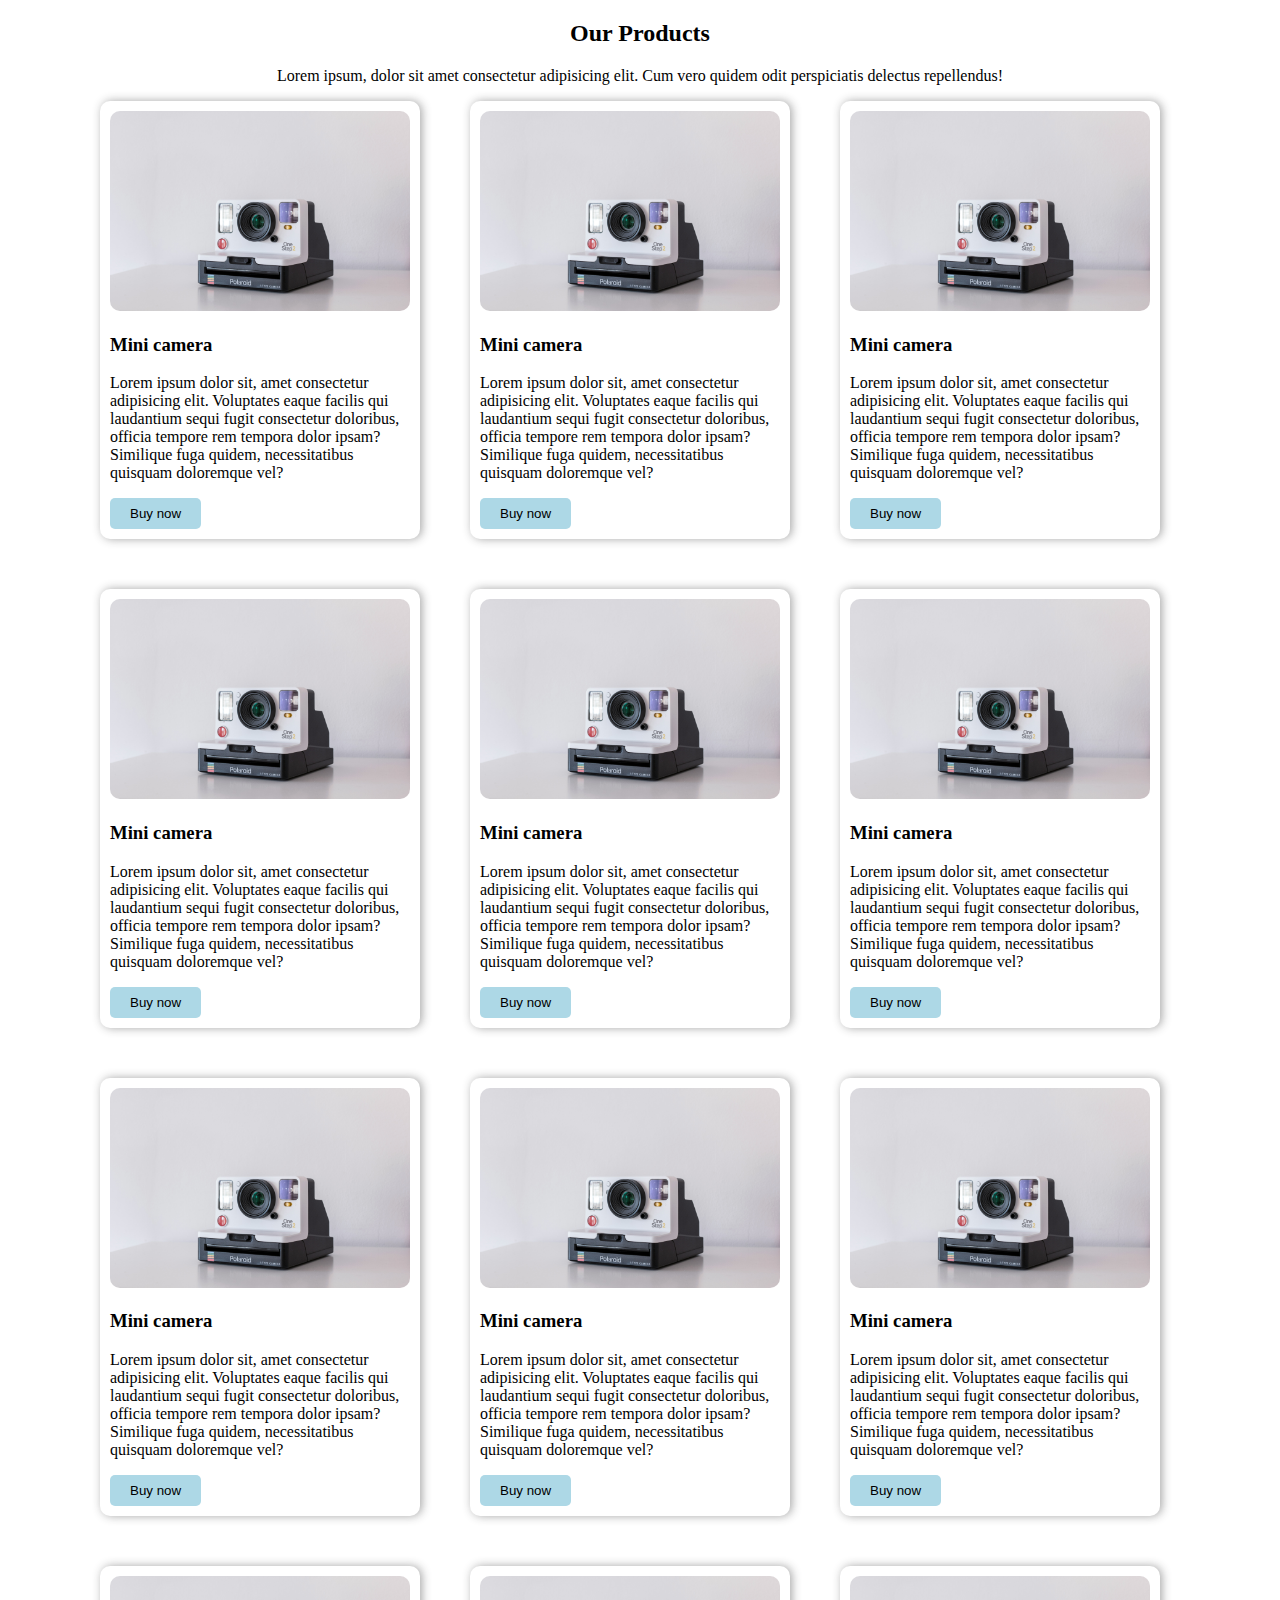
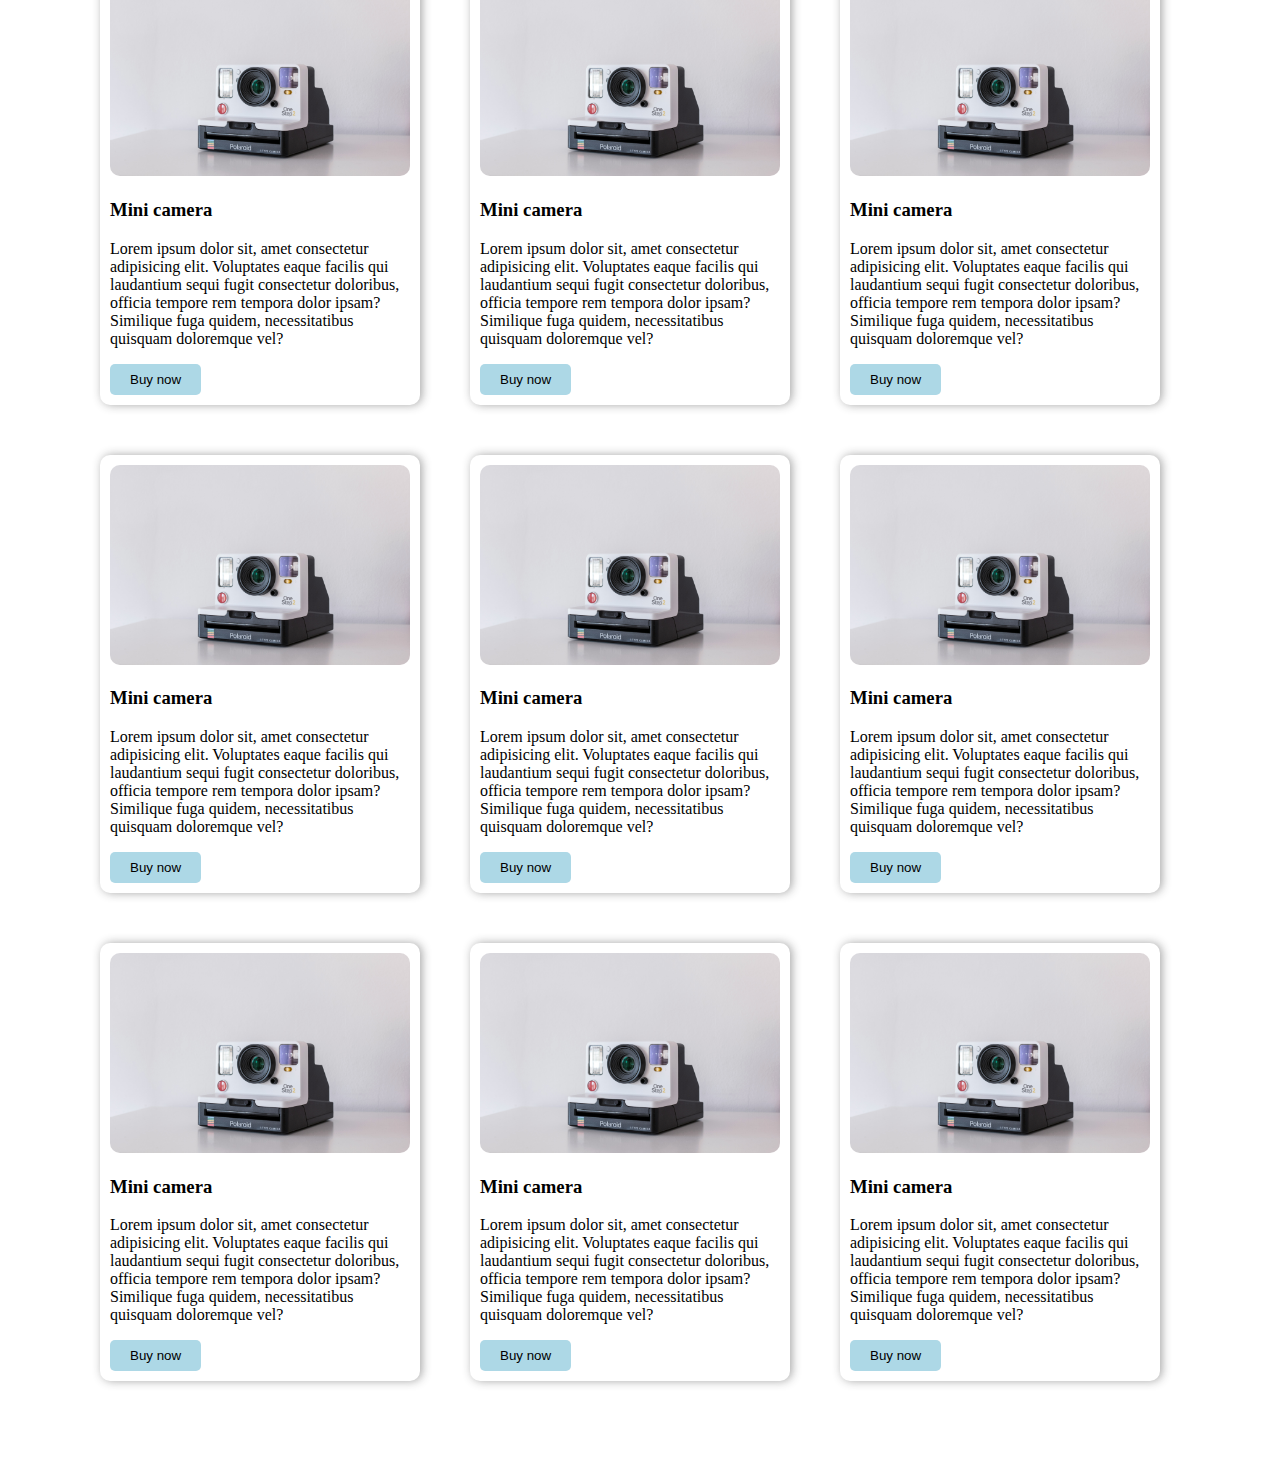
<file: card.html>
<!DOCTYPE html>
<html lang="en">
<head>
    <meta charset="UTF-8">
    <meta name="viewport" content="width=device-width, initial-scale=1.0">
    <title>Card</title>
    <link rel="stylesheet" href="styles/nav.css">
    <link rel="stylesheet" href="styles/card.css">
</head>
<body>
    <header>

    </header>
    <main>
        <section class="card-container">
            <h2>Our Products</h2>
            <p>Lorem ipsum, dolor sit amet consectetur adipisicing elit. Cum vero quidem odit perspiciatis delectus repellendus!</p>
            <div class="card-section">
                <div class="card">
                    <img src="./media/card.jpg" alt="">
                    <h3>Mini camera</h3>
                    <p>Lorem ipsum dolor sit, amet consectetur adipisicing elit. Voluptates eaque facilis qui laudantium sequi fugit consectetur doloribus, officia tempore rem tempora dolor ipsam? Similique fuga quidem, necessitatibus quisquam doloremque vel?</p>
                    <button>Buy now</button>
                </div><div class="card">
                    <img src="./media/card.jpg" alt="">
                    <h3>Mini camera</h3>
                    <p>Lorem ipsum dolor sit, amet consectetur adipisicing elit. Voluptates eaque facilis qui laudantium sequi fugit consectetur doloribus, officia tempore rem tempora dolor ipsam? Similique fuga quidem, necessitatibus quisquam doloremque vel?</p>
                    <button>Buy now</button>
                </div><div class="card">
                    <img src="./media/card.jpg" alt="">
                    <h3>Mini camera</h3>
                    <p>Lorem ipsum dolor sit, amet consectetur adipisicing elit. Voluptates eaque facilis qui laudantium sequi fugit consectetur doloribus, officia tempore rem tempora dolor ipsam? Similique fuga quidem, necessitatibus quisquam doloremque vel?</p>
                    <button>Buy now</button>
                </div><div class="card">
                    <img src="./media/card.jpg" alt="">
                    <h3>Mini camera</h3>
                    <p>Lorem ipsum dolor sit, amet consectetur adipisicing elit. Voluptates eaque facilis qui laudantium sequi fugit consectetur doloribus, officia tempore rem tempora dolor ipsam? Similique fuga quidem, necessitatibus quisquam doloremque vel?</p>
                    <button>Buy now</button>
                </div><div class="card">
                    <img src="./media/card.jpg" alt="">
                    <h3>Mini camera</h3>
                    <p>Lorem ipsum dolor sit, amet consectetur adipisicing elit. Voluptates eaque facilis qui laudantium sequi fugit consectetur doloribus, officia tempore rem tempora dolor ipsam? Similique fuga quidem, necessitatibus quisquam doloremque vel?</p>
                    <button>Buy now</button>
                </div><div class="card">
                    <img src="./media/card.jpg" alt="">
                    <h3>Mini camera</h3>
                    <p>Lorem ipsum dolor sit, amet consectetur adipisicing elit. Voluptates eaque facilis qui laudantium sequi fugit consectetur doloribus, officia tempore rem tempora dolor ipsam? Similique fuga quidem, necessitatibus quisquam doloremque vel?</p>
                    <button>Buy now</button>
                </div><div class="card">
                    <img src="./media/card.jpg" alt="">
                    <h3>Mini camera</h3>
                    <p>Lorem ipsum dolor sit, amet consectetur adipisicing elit. Voluptates eaque facilis qui laudantium sequi fugit consectetur doloribus, officia tempore rem tempora dolor ipsam? Similique fuga quidem, necessitatibus quisquam doloremque vel?</p>
                    <button>Buy now</button>
                </div><div class="card">
                    <img src="./media/card.jpg" alt="">
                    <h3>Mini camera</h3>
                    <p>Lorem ipsum dolor sit, amet consectetur adipisicing elit. Voluptates eaque facilis qui laudantium sequi fugit consectetur doloribus, officia tempore rem tempora dolor ipsam? Similique fuga quidem, necessitatibus quisquam doloremque vel?</p>
                    <button>Buy now</button>
                </div><div class="card">
                    <img src="./media/card.jpg" alt="">
                    <h3>Mini camera</h3>
                    <p>Lorem ipsum dolor sit, amet consectetur adipisicing elit. Voluptates eaque facilis qui laudantium sequi fugit consectetur doloribus, officia tempore rem tempora dolor ipsam? Similique fuga quidem, necessitatibus quisquam doloremque vel?</p>
                    <button>Buy now</button>
                </div><div class="card">
                    <img src="./media/card.jpg" alt="">
                    <h3>Mini camera</h3>
                    <p>Lorem ipsum dolor sit, amet consectetur adipisicing elit. Voluptates eaque facilis qui laudantium sequi fugit consectetur doloribus, officia tempore rem tempora dolor ipsam? Similique fuga quidem, necessitatibus quisquam doloremque vel?</p>
                    <button>Buy now</button>
                </div><div class="card">
                    <img src="./media/card.jpg" alt="">
                    <h3>Mini camera</h3>
                    <p>Lorem ipsum dolor sit, amet consectetur adipisicing elit. Voluptates eaque facilis qui laudantium sequi fugit consectetur doloribus, officia tempore rem tempora dolor ipsam? Similique fuga quidem, necessitatibus quisquam doloremque vel?</p>
                    <button>Buy now</button>
                </div><div class="card">
                    <img src="./media/card.jpg" alt="">
                    <h3>Mini camera</h3>
                    <p>Lorem ipsum dolor sit, amet consectetur adipisicing elit. Voluptates eaque facilis qui laudantium sequi fugit consectetur doloribus, officia tempore rem tempora dolor ipsam? Similique fuga quidem, necessitatibus quisquam doloremque vel?</p>
                    <button>Buy now</button>
                </div><div class="card">
                    <img src="./media/card.jpg" alt="">
                    <h3>Mini camera</h3>
                    <p>Lorem ipsum dolor sit, amet consectetur adipisicing elit. Voluptates eaque facilis qui laudantium sequi fugit consectetur doloribus, officia tempore rem tempora dolor ipsam? Similique fuga quidem, necessitatibus quisquam doloremque vel?</p>
                    <button>Buy now</button>
                </div><div class="card">
                    <img src="./media/card.jpg" alt="">
                    <h3>Mini camera</h3>
                    <p>Lorem ipsum dolor sit, amet consectetur adipisicing elit. Voluptates eaque facilis qui laudantium sequi fugit consectetur doloribus, officia tempore rem tempora dolor ipsam? Similique fuga quidem, necessitatibus quisquam doloremque vel?</p>
                    <button>Buy now</button>
                </div><div class="card">
                    <img src="./media/card.jpg" alt="">
                    <h3>Mini camera</h3>
                    <p>Lorem ipsum dolor sit, amet consectetur adipisicing elit. Voluptates eaque facilis qui laudantium sequi fugit consectetur doloribus, officia tempore rem tempora dolor ipsam? Similique fuga quidem, necessitatibus quisquam doloremque vel?</p>
                    <button>Buy now</button>
                </div><div class="card">
                    <img src="./media/card.jpg" alt="">
                    <h3>Mini camera</h3>
                    <p>Lorem ipsum dolor sit, amet consectetur adipisicing elit. Voluptates eaque facilis qui laudantium sequi fugit consectetur doloribus, officia tempore rem tempora dolor ipsam? Similique fuga quidem, necessitatibus quisquam doloremque vel?</p>
                    <button>Buy now</button>
                </div><div class="card">
                    <img src="./media/card.jpg" alt="">
                    <h3>Mini camera</h3>
                    <p>Lorem ipsum dolor sit, amet consectetur adipisicing elit. Voluptates eaque facilis qui laudantium sequi fugit consectetur doloribus, officia tempore rem tempora dolor ipsam? Similique fuga quidem, necessitatibus quisquam doloremque vel?</p>
                    <button>Buy now</button>
                </div><div class="card">
                    <img src="./media/card.jpg" alt="">
                    <h3>Mini camera</h3>
                    <p>Lorem ipsum dolor sit, amet consectetur adipisicing elit. Voluptates eaque facilis qui laudantium sequi fugit consectetur doloribus, officia tempore rem tempora dolor ipsam? Similique fuga quidem, necessitatibus quisquam doloremque vel?</p>
                    <button>Buy now</button>
                </div>
            </div>
        </section>
    </main>
</body>
</html>
</file>
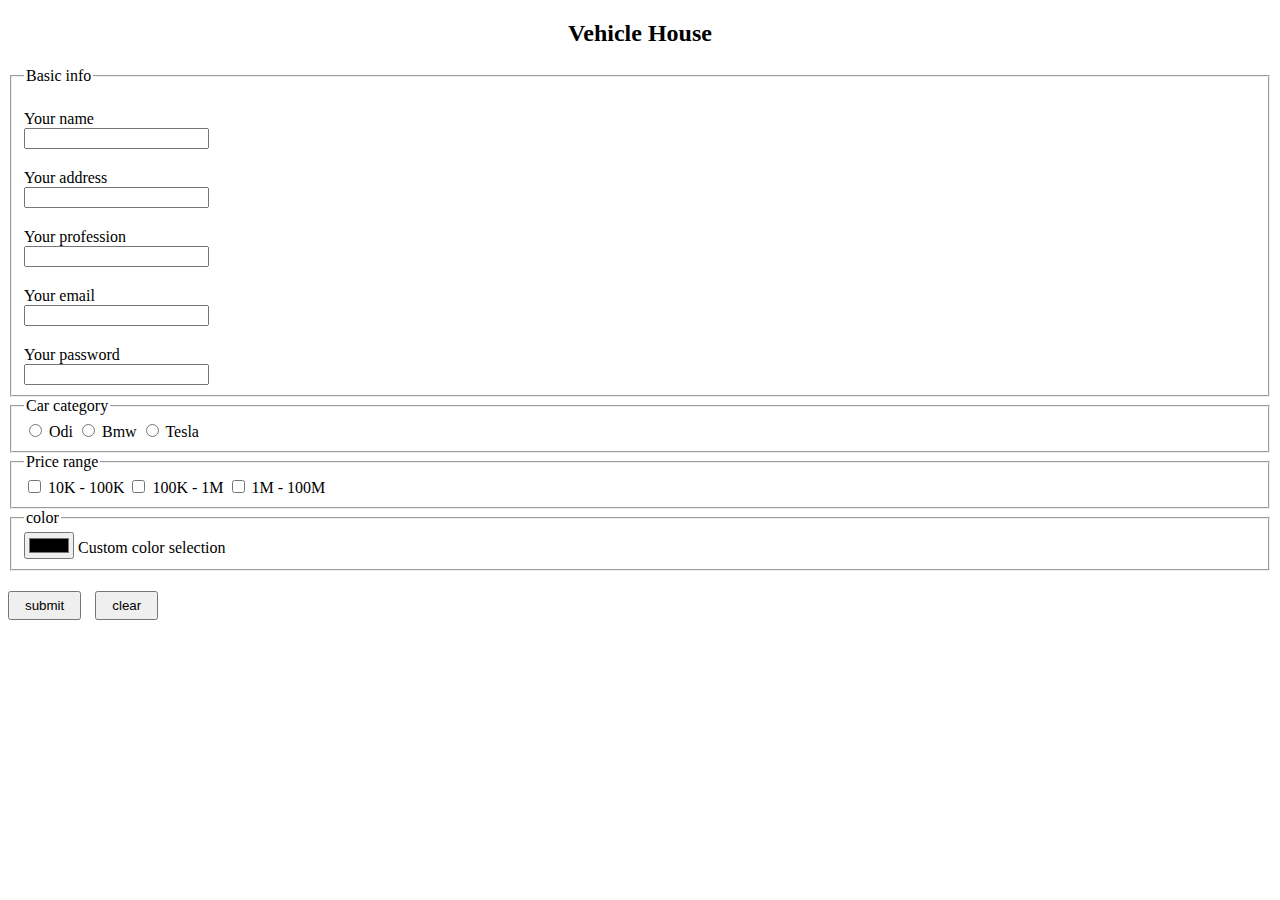
<file: form.html>
<!DOCTYPE html>
<html lang="en">
<head>
    <meta charset="UTF-8">
    <meta name="viewport" content="width=device-width, initial-scale=1.0">
    <title>Html table</title>
    <link rel="stylesheet" href="styles/table.css">
</head>
<body>
    <header></header>
    <main>
        <h2 class="heading">Vehicle House</h2>
       <form>
         <section>
            <fieldset class="basic-info">
                <legend>Basic info</legend>

                <label for="name">Your name</label>
                <input type="text" name="" id="name">

                <label for="address">Your address</label>
                <input type="text" name="" id="address">

                <label for="profession">Your profession</label>
                <input type="text" name="" id="profession">

                <label for="email">Your email</label>
                <input type="email" name="" id="email">

                <label for="password">Your password</label>
                <input type="password" name="" id="password">
                
            </fieldset>

            <fieldset>
                <legend>Car category</legend>

                <input type="radio" name="car" id="odi">
                <label for="odi">Odi</label>

                <input type="radio" name="car" id="bmw">
                <label for="bmw">Bmw</label>

                <input type="radio" name="car" id="tesla">
                <label for="tesla">Tesla</label>
            </fieldset>

            <fieldset>
                <legend>Price range</legend>

                <input type="checkbox" name="price-range" id="basic">
                <label for="basic">10K - 100K</label>
                
                <input type="checkbox" name="price-range" id="medium">
                <label for="medium">100K - 1M</label>
                
                <input type="checkbox" name="price-range" id="advance">
                <label for="advance">1M - 100M</label>
            </fieldset>

            <fieldset>
                <legend>color</legend>

                <input type="color" name="" id="color">
                <label for="color">Custom color selection</label>
            </fieldset>

            <input type="submit" value="submit">
            <input type="reset" value="clear">
        </section>
       </form>
    </main>
    <footer></footer>
</body>
</html>
</file>
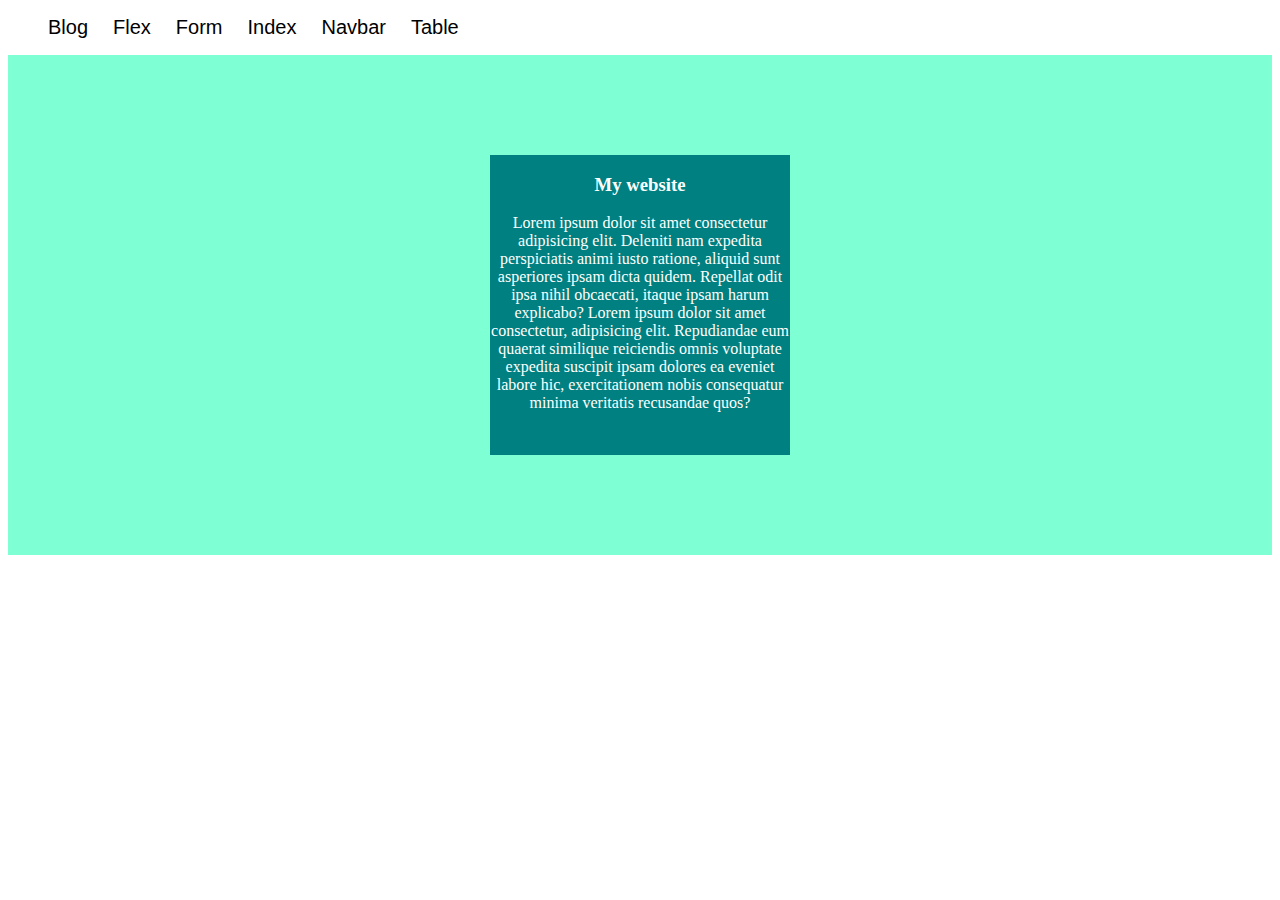
<file: navbar.html>
<!DOCTYPE html>
<html lang="en">
  <head>
    <meta charset="UTF-8" />
    <meta name="viewport" content="width=device-width, initial-scale=1.0" />
    <title>Navbar html</title>
    <link rel="stylesheet" href="styles/nav.css">
  </head>
  <body>
    <header>
      <nav>
        <ul>
          <li><a href="blog.html">Blog</a></li>
          <li><a href="flex.html">Flex</a></li>
          <li><a href="form.html">Form</a></li>
          <li><a href="index.html">Index</a></li>
          <li><a href="navbar.html">Navbar</a></li>
          <li><a href="table.html">Table</a></li>
        </ul>
      </nav>
    </header>

    <main>
      <section>
        <div class="container">
          <div class="box">
            <h3>My website</h3>
            <p>
              Lorem ipsum dolor sit amet consectetur adipisicing elit. Deleniti
              nam expedita perspiciatis animi iusto ratione, aliquid sunt
              asperiores ipsam dicta quidem. Repellat odit ipsa nihil obcaecati,
              itaque ipsam harum explicabo? Lorem ipsum dolor sit amet
              consectetur, adipisicing elit. Repudiandae eum quaerat similique
              reiciendis omnis voluptate expedita suscipit ipsam dolores ea
              eveniet labore hic, exercitationem nobis consequatur minima
              veritatis recusandae quos?
            </p>
          </div>
        </div>
      </section>
    </main>
  </body>
</html>
</file>
<file: styles/nav.css>
.container{
            background-color: aquamarine;
            height: 500px;
            display: flex;
            align-items: center;
            justify-content: center;
        }
        .box{
            background-color: teal;
            width: 300px;
            height: 300px;
            font-size: 1em;
            color: white;
            text-align: center;
        }

        nav ul{
            display: flex;
        }

        nav li{
            list-style: none;
        }
        nav li a{
            text-decoration: none;
            margin-right: 25px;
            font-size: 20px;
            color: black;
            font-family: 'Trebuchet MS', 'Lucida Sans Unicode', 'Lucida Grande', 'Lucida Sans', Arial, sans-serif;
        }
</file>
<file: styles/card.css>
body{
    max-width: 1080px;
    margin: 0 auto;
}
.card-container{
    margin: 0 auto;
    text-align: center;
}
.card-section{
    display: flex;
    flex-wrap: wrap;
    gap: 50px;
    margin-bottom: 100px;
}
.card{
    width: 300px;
    padding: 10px;
    border-radius: 10px;
    box-shadow: 2px 0px 10px rgba(160, 160, 160, 0.934);
    font-size: 1em;
    text-align: left;
}
.card img{
    width: 100%;
    border-radius: 10px;

}
.card:hover{
    background-color: lightcoral;
}
.card button{
    padding: 8px 20px;
    background-color: lightblue;
    color: rgb(0, 0, 0);
    border: none;
    border-radius: 5px;
    cursor: pointer;
}
</file>
<file: styles/table.css>
form .basic-info label{
    display: block;
    margin-top: 20px;
}
input[type="submit"], input[type="reset"]{
    padding: 5px 15px;
    display: inline;
    margin-top: 20px;
    margin-right: 10px;
}
.heading{
    text-align: center;
}
</file>
